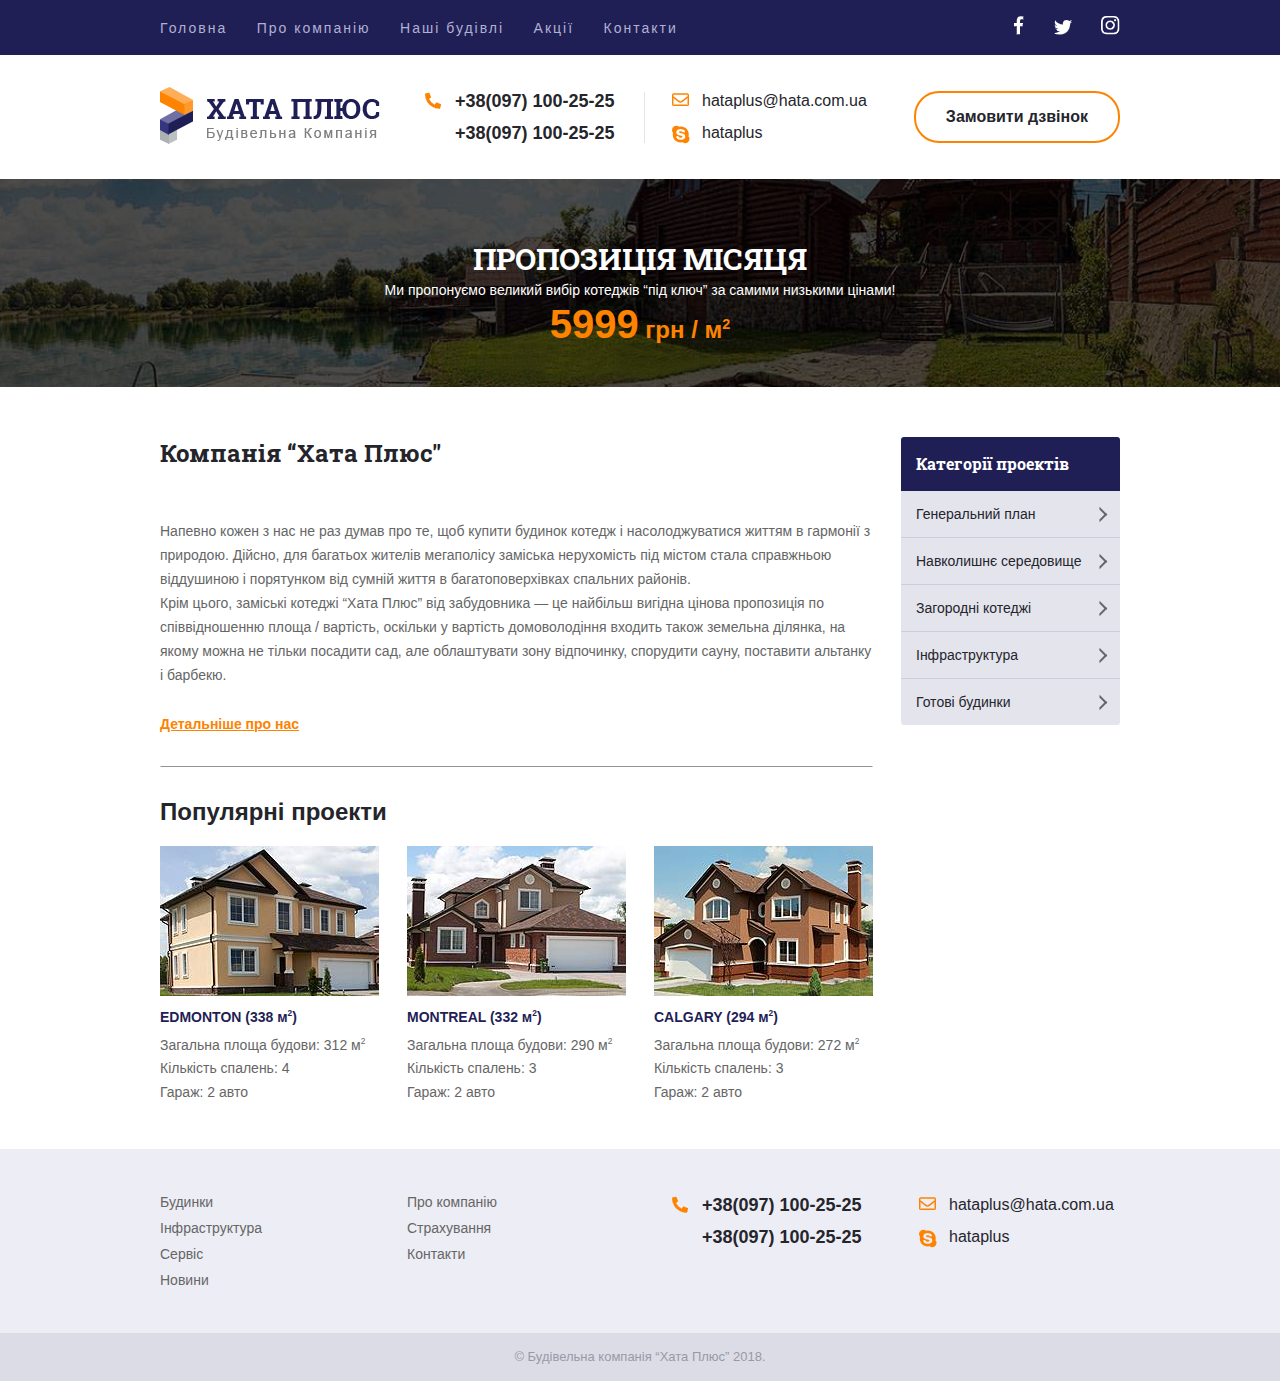
<file: index.html>
<!DOCTYPE html>
<html lang="uk">

<head>
    <link rel="stylesheet" href="css/styles.css">
    <meta charset="UTF-8">
    <meta name="viewport" content="width=device-width, initial-scale=1.0">
    <title>Будівельна компания "Хата Плюс"</title>
</head>

<body>
    <header class="header">
        <div class="wrapper top-menu">
            <nav>
                <ul class="menu">
                    <li>
                        <a href="/">Головна</a>
                    </li>
                    <li>
                        <a href="#">Про компанію</a>
                    </li>
                    <li>
                        <a href="price.html">Наші будівлі</a>
                    </li>
                    <li>
                        <a href="#">Акції</a>
                    </li>
                    <li>
                        <a href="contacts.html">Контакти</a>
                    </li>
                </ul>
            </nav>
            <ul class="socialnetworks">
                <li>
                    <a class="fb" href="#"></a>
                </li>
                <li>
                    <a class="tw" href="#"></a>
                </li>
                <li>
                    <a class="inst" href="#"></a>
                </li>
            </ul>
        </div>
    </header>
    <div class="wrapper neck">
        <div class="row">
            <div class="logo column">
                <a href="/"><img src="image/logo.png" alt="логотип сайту Хата Плюс"></a>
            </div>
            <div class="tele column">
                <p>
                    <b><a class="phone" href="tel:+380971002525">+38(097) 100-25-25</a></b>
                </p>
                <p><b><a href="tel:+380971002525">+38(097) 100-25-25</a></b></p>
            </div>
            <div class="mail stick column">
                <p><a class="email" href="mailto:hataplus@hata.com.ua">hataplus@hata.com.ua</a></p>
                <p><a class="skype" href="skype:skypenick">hataplus</a></p>
            </div>
            <div class="call column">
                <a href="#">Замовити дзвінок</a>
            </div>
        </div>
    </div>
    <div class="image">
        <div class="wrapper">
            <p class="maintext">Пропозиція місяця</p>
            <p class="text">Ми пропонуємо великий вибір котеджів “під ключ” за самими низькими цінами!</p>
            <p class="price"><span>5999</span> грн / м<sup>2</sup></p>
        </div>
    </div>
    <main class="main homepage wrapper">
        <div class="row list">
            <aside class="column">
                <p>Категорії проектів</p>
                <ul class="sidebar">
                    <li><a href="#">Генеральний план</a></li>
                    <li>
                        <a href="#">Навколишнє середовище</a>
                        <ul class="menumenu">
                            <li><a href="#">Продані</a></li>
                            <li><a href="#">В процесі будівництва</a></li>
                            <li><a href="#">Умови придбання</a>
                        </ul>
                    </li>
                    <li><a href="#">Загородні котеджі</a></li>
                    <li><a href="#">Інфраструктура</a></li>
                    <li><a href="#">Готові будинки</a></li>
                </ul>
            </aside>
        </div>
        <div class="maincontent with-aside">
            <article class="content">
                <h1>Компанія “Хата Плюс"</h1>
                <p>Напевно кожен з нас не раз думав про те, щоб купити будинок котедж і насолоджуватися життям в
                    гармонії з
                    природою. Дійсно, для багатьох жителів мегаполісу заміська нерухомість під містом стала справжньою
                    віддушиною і порятунком від сумній життя в багатоповерхівках спальних районів.</p>
                <p>Крім цього, заміські котеджі “Хата Плюс” від забудовника — це найбільш вигідна цінова пропозиція по
                    співвідношенню площа / вартість, оскільки у вартість домоволодіння входить також земельна ділянка,
                    на
                    якому можна не тільки посадити сад, але облаштувати зону відпочинку, спорудити сауну, поставити
                    альтанку
                    і барбекю.</p>
                <p><a href="#">Детальніше про нас</a></p>
            </article>
            <hr>
            <div class="popularlist">
                <h2>Популярні проекти</h2>
                <div class="row">
                    <figure class="box column">
                        <figcaption><img src="image/edmonton.jpg" alt="edmonton">
                            <h3>
                                <a href="#">EDMONTON (338 м<sup>2</sup>)</a>
                            </h3>
                            <p>Загальна площа будови: 312 м<sup>2</sup></p>
                            <p>Кількість спалень: 4</p>
                            <p>Гараж: 2 авто</p>
                        </figcaption>
                    </figure>
                    <figure class="box column">
                        <figcaption><img src="image/montreal.jpg" alt="montreal">
                            <h3>
                                <a href="#">MONTREAL (332 м<sup>2</sup>)</a>
                            </h3>
                            <p>Загальна площа будови: 290 м<sup>2</sup></p>
                            <p>Кількість спалень: 3</p>
                            <p>Гараж: 2 авто</p>
                        </figcaption>
                    </figure>
                    <figure class="box column">
                        <figcaption><img src="image/calgary.jpg" alt="calgary">
                            <h3>
                                <a href="#">CALGARY (294 м<sup>2</sup>)</a>
                            </h3>
                            <p>Загальна площа будови: 272 м<sup>2</sup></p>
                            <p>Кількість спалень: 3</p>
                            <p>Гараж: 2 авто</p>
                        </figcaption>
                    </figure>
                </div>
            </div>
        </div>
    </main>
    <footer class="footer">
        <div class="wrapper">
            <div class="row">
                <div class="footermenu column">
                    <ul>
                        <li><a href="#">Будинки</a></li>
                        <li><a href="#">Інфраструктура</a></li>
                        <li><a href="#">Сервіс</a></li>
                        <li><a href="#">Новини</a></li>
                    </ul>
                </div>
                <div class="footermenu column">
                    <ul>
                        <li><a href="#">Про компанію</a></li>
                        <li><a href="#">Страхування</a></li>
                        <li><a href="#">Контакти</a></li>
                    </ul>
                </div>
                <div class="tele column">
                    <p>
                        <b><a class="phone" href="tel:+380971002525">+38(097) 100-25-25</a></b>
                    </p>
                    <p><b><a href="tel:+380971002525">+38(097) 100-25-25</a></b></p>
                </div>
                <div class="mail column">
                    <p><a class="email" href="mailto:hataplus@hata.com.ua">hataplus@hata.com.ua</a></p>
                    <p><a class="skype" href="skype:skypenick">hataplus</a></p>
                </div>
            </div>
        </div>
    </footer>
    <div class="parking">
        <div class="wrapper">
            <p>
                &copy; Будівельна компанія “Хата Плюс” 2018.
            </p>
        </div>
    </div>
</body>

</html>
</file>
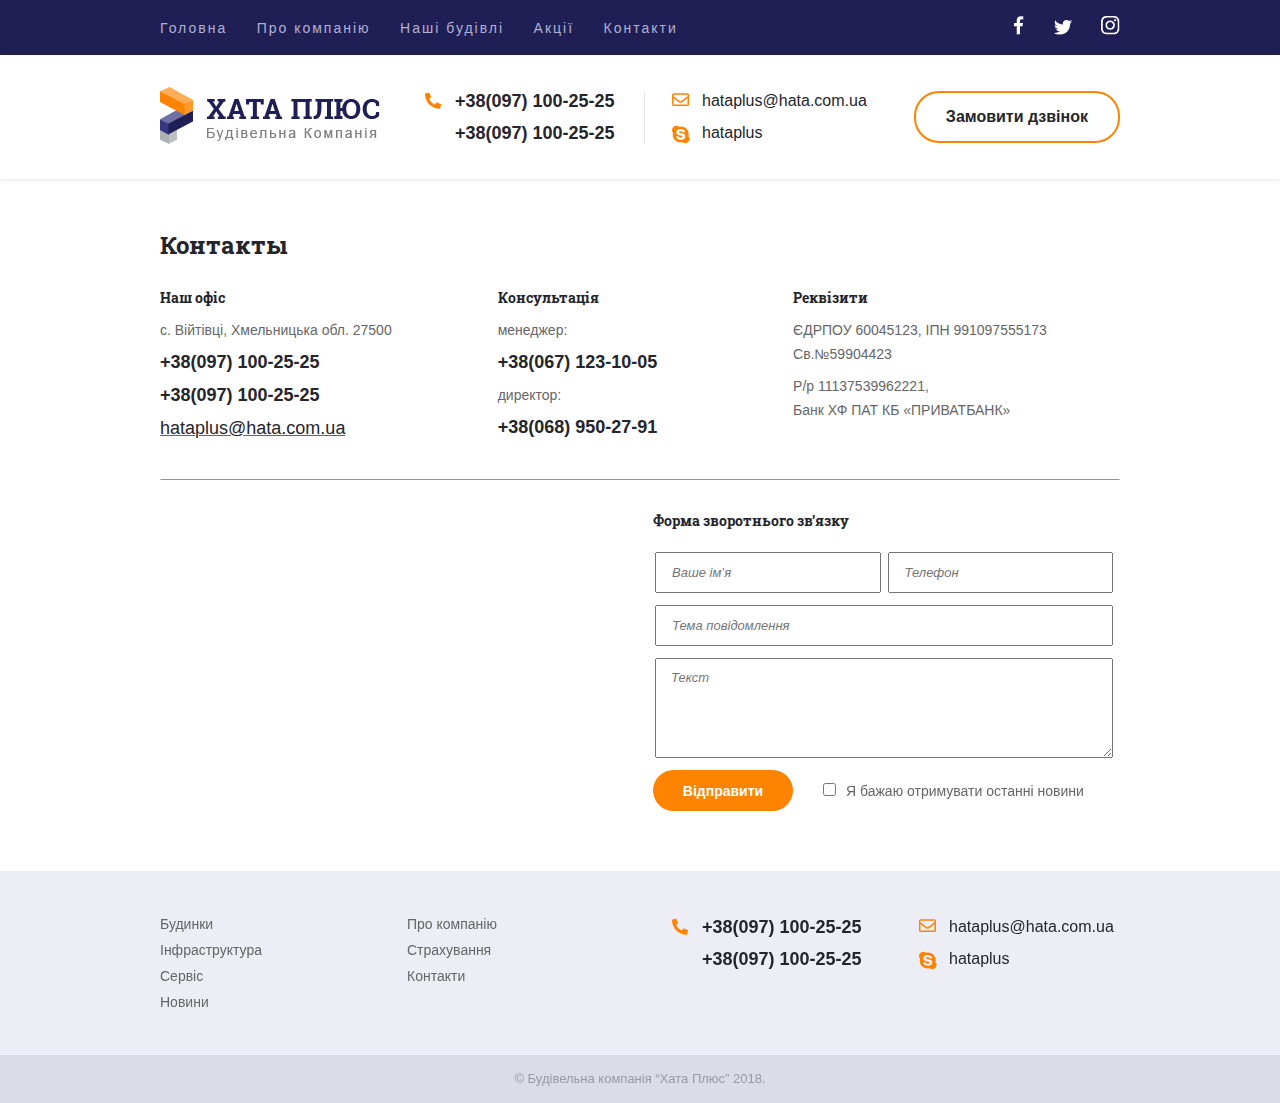
<file: contacts.html>
<!DOCTYPE html>
<html lang="uk">

<head>
    <link rel="stylesheet" href="css/styles.css">
    <meta charset="UTF-8">
    <meta name="viewport" content="width=device-width, initial-scale=1.0">
    <title>Будівельна компания "Хата Плюс"</title>
</head>

<body>
    <header class="header">
        <div class="wrapper top-menu">
            <nav class="clear">
                <ul class="menu">
                    <li>
                        <a href="/">Головна</a>
                    </li>
                    <li>
                        <a href="#">Про компанію</a>
                    </li>
                    <li>
                        <a href="price.html">Наші будівлі</a>
                    </li>
                    <li>
                        <a href="#">Акції</a>
                    </li>
                    <li>
                        <a href="contacts.html">Контакти</a>
                    </li>
                </ul>
            </nav>
            <ul class="socialnetworks">
                <li>
                    <a class="fb" href="#"></a>
                </li>
                <li>
                    <a class="tw" href="#"></a>
                </li>
                <li>
                    <a class="inst" href="#"></a>
                </li>
            </ul>
        </div>
    </header>
    <div class="with-shadow">
        <div class="wrapper neck">
            <div class="row">
                <div class="logo column">
                    <a href="/"><img src="image/logo.png" alt="логотип сайту Хата Плюс"></a>
                </div>
                <div class="tele column">
                    <p>
                        <b><a class="phone" href="tel:+380971002525">+38(097) 100-25-25</a></b>
                    </p>
                    <p><b><a href="tel:+380971002525">+38(097) 100-25-25</a></b></p>
                </div>
                <div class="mail stick column">
                    <p><a class="email" href="mailto:hataplus@hata.com.ua">hataplus@hata.com.ua</a></p>
                    <p><a class="skype" href="skype:skypenick">hataplus</a></p>
                </div>
                <div class="call column">
                    <a href="#">Замовити дзвінок</a>
                </div>
            </div>
        </div>
    </div>
    <main class="main clear wrapper">
            <article>
                <h1>Контакты</h1>
                <div class="flex-space">
                    <div class="column-contact flex-space">
                        <div class=" column-contact adress">
                            <p><strong>Наш офіс</strong></p>
                            <p><nobr>
                                с. Війтівці, Хмельницька обл. 27500
                            </nobr></p>
                            <p><a href="tel:+380971002525"><b>+38(097) 100-25-25</b></a></p>
                            <p><a href="tel:+380971002525"><b>+38(097) 100-25-25</b></a></p>
                            <p class="adress-mail"><a href="mailto:hataplus@hata.com.ua">hataplus@hata.com.ua</a></p>
                        </div>
                        <div class="column-contact consult">
                            <p><strong>Консультація</strong></p>
                            <p>менеджер:</p>
                            <p><a href="tel:+380671231005"><b>+38(067) 123-10-05</b></a></p>
                            <p>директор:</p>
                            <p><a href="tel:+380689502791"><b>+38(068) 950-27-91</b></a></p>
                        </div>
                    </div>
                    <div class="recvisit column-contact">
                        <div>
                            <p><strong>Реквізити</strong></p>
                            <p>ЄДРПОУ 60045123, ІПН 991097555173<br>
                                Св.№59904423</p>
                            <p>Р/р 11137539962221,<br>
                                Банк ХФ ПАТ КБ «ПРИВАТБАНК»</p>
                        </div>
                    </div>
                </div>
            </article>
            <hr>
            <div class="flex-space">
                <div class="box column-contact">
                    <p><iframe src="https://www.google.com/maps/d/embed?mid=1UH1jV6O0tMTXXwavrvCw7xiJMDH1CX2S"></iframe>
                    </p>
                </div>
                <div class="box column-contact">
                    <h2>Форма зворотнього зв’язку</h2>
                    <form action="php/send-mail.php" method="POST">
                        <table class="contact-form">
                            <tr>
                                <td>
                                    <input type="text" placeholder="Ваше ім’я">
                                </td>
                                <td>
                                    <input type="text" placeholder="Телефон">
                                </td>
                            </tr>
                            <tr>
                                <td colspan="2">
                                    <input type="text" placeholder="Тема повідомлення">
                                </td>
                            </tr>
                            <tr>
                                <td colspan="2">
                                    <textarea placeholder="Текст"></textarea>
                                </td>
                            </tr>
                        </table>
                        <p>
                            <input class="button" type="submit" value="Відправити"><input class="checkbox" type="checkbox">Я бажаю
                            отримувати останні новини
                        </p>
                    </form>
                </div>
            </div>
    </main>
    <footer class="footer">
        <div class="wrapper">
            <div class="row">
                <div class="footermenu column">
                    <ul>
                        <li><a href="#">Будинки</a></li>
                        <li><a href="#">Інфраструктура</a></li>
                        <li><a href="#">Сервіс</a></li>
                        <li><a href="#">Новини</a></li>
                    </ul>
                </div>
                <div class="footermenu column">
                    <ul>
                        <li><a href="#">Про компанію</a></li>
                        <li><a href="#">Страхування</a></li>
                        <li><a href="#">Контакти</a></li>
                    </ul>
                </div>
                <div class="tele column">
                    <p>
                        <b><a class="phone" href="tel:+380971002525">+38(097) 100-25-25</a></b>
                    </p>
                    <p><b><a href="tel:+380971002525">+38(097) 100-25-25</a></b></p>
                </div>
                <div class="mail column">
                    <p><a class="email" href="mailto:hataplus@hata.com.ua">hataplus@hata.com.ua</a></p>
                    <p><a class="skype" href="skype:skypenick">hataplus</a></p>
                </div>
            </div>
        </div>
    </footer>
    <div class="parking">
        <div class="wrapper">
            <p>
                &copy; Будівельна компанія “Хата Плюс” 2018.
            </p>
        </div>
    </div>
</body>

</html>
</file>
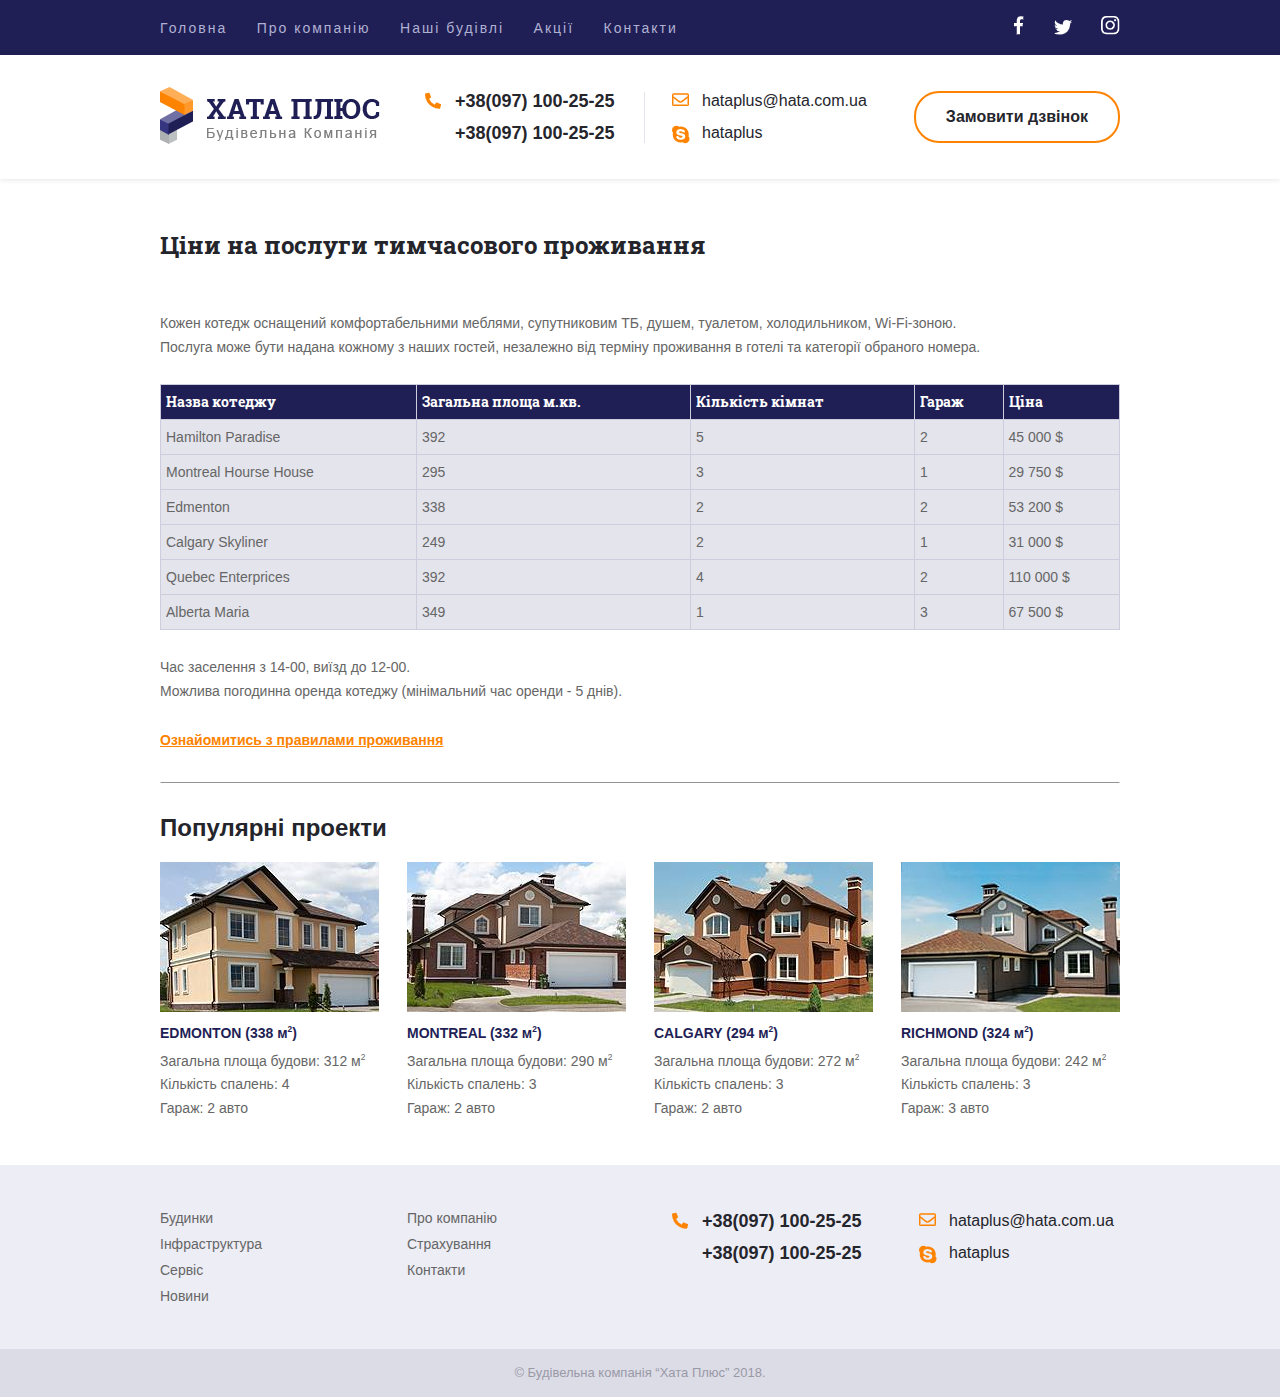
<file: price.html>
<!DOCTYPE html>
<html lang="uk">

<head>
    <link rel="stylesheet" href="css/styles.css">
    <meta charset="UTF-8">
    <meta name="viewport" content="width=device-width, initial-scale=1.0">
    <title>Будівельна компания "Хата Плюс"</title>
</head>

<body>
    <header class="header">
        <div class="wrapper top-menu">
            <nav class="clear">
                <ul class="menu">
                    <li>
                        <a href="/">Головна</a>
                    </li>
                    <li>
                        <a href="#">Про компанію</a>
                    </li>
                    <li>
                        <a href="price.html">Наші будівлі</a>
                    </li>
                    <li>
                        <a href="#">Акції</a>
                    </li>
                    <li>
                        <a href="contacts.html">Контакти</a>
                    </li>
                </ul>
            </nav>
            <ul class="socialnetworks">
                <li>
                    <a class="fb" href="#"></a>
                </li>
                <li>
                    <a class="tw" href="#"></a>
                </li>
                <li>
                    <a class="inst" href="#"></a>
                </li>
            </ul>
        </div>
    </header>
    <div class="with-shadow">
        <div class="wrapper neck">
            <div class="row">
                <div class="logo column">
                    <a href="/"><img src="image/logo.png" alt="логотип сайту Хата Плюс"></a>
                </div>
                <div class="tele column">
                    <p>
                        <b><a class="phone" href="tel:+380971002525">+38(097) 100-25-25</a></b>
                    </p>
                    <p><b><a href="tel:+380971002525">+38(097) 100-25-25</a></b></p>
                </div>
                <div class="mail stick column">
                    <p><a class="email" href="mailto:hataplus@hata.com.ua">hataplus@hata.com.ua</a></p>
                    <p><a class="skype" href="skype:skypenick">hataplus</a></p>
                </div>
                <div class="call column">
                    <a href="#">Замовити дзвінок</a>
                </div>
            </div>
        </div>
    </div>
    <main class="main clear wrapper">
        <div class="maincontent">
            <article class="content">
                <h1>Ціни на послуги тимчасового проживання</h1>
                <p>Кожен котедж оснащений комфортабельними меблями, супутниковим ТБ, душем, туалетом, холодильником,
                    Wi-Fi-зоною.</p>
                <p>Послуга може бути надана кожному з наших гостей, незалежно від терміну проживання в готелі та
                    категорії обраного номера.</p>
                <table class="styled-table">
                    <tr>
                        <th>Назва котеджу</th>
                        <th>Загальна площа м.кв.</th>
                        <th>Кількість кімнат</th>
                        <th>Гараж</th>
                        <th>Ціна</th>
                    </tr>
                    <tbody>
                        <tr>
                            <td>Hamilton Paradise</td>
                            <td>392</td>
                            <td>5</td>
                            <td>2</td>
                            <td>45 000 $</td>
                        </tr>
                        <tr>
                            <td>Montreal Hourse House</td>
                            <td>295</td>
                            <td>3</td>
                            <td>1</td>
                            <td>29 750 $</td>
                        </tr>
                        <tr>
                            <td>Edmenton</td>
                            <td>338</td>
                            <td>2</td>
                            <td>2</td>
                            <td>53 200 $</td>
                        </tr>
                        <tr>
                            <td>Calgary Skyliner</td>
                            <td>249</td>
                            <td>2</td>
                            <td>1</td>
                            <td>31 000 $</td>
                        </tr>
                        <tr>
                            <td>Quebec Enterprices</td>
                            <td>392</td>
                            <td>4</td>
                            <td>2</td>
                            <td>110 000 $</td>
                        </tr>
                        <tr>
                            <td>Alberta Maria</td>
                            <td>349</td>
                            <td>1</td>
                            <td>3</td>
                            <td>67 500 $</td>
                        </tr>
                    </tbody>
                </table>
                <p>Час заселення з 14-00, виїзд до 12-00.</p>
                <p>Можлива погодинна оренда котеджу (мінімальний час оренди - 5 днів).</p>
                <p><a href="#">Ознайомитись з правилами проживання</a></p>
            </article>
            <hr>
            <div class="popularlist">
                <h2>Популярні проекти</h2>
                <div class="row">
                    <figure class="box column">
                        <figcaption><img src="image/edmonton.jpg" alt="edmonton">
                            <h3>
                                <a href="#">EDMONTON (338 м<sup>2</sup>)</a>
                            </h3>
                            <p>Загальна площа будови: 312 м<sup>2</sup></p>
                            <p>Кількість спалень: 4</p>
                            <p>Гараж: 2 авто</p>
                        </figcaption>
                    </figure>
                    <figure class="box column">
                        <figcaption><img src="image/montreal.jpg" alt="montreal">
                            <h3>
                                <a href="#">MONTREAL (332 м<sup>2</sup>)</a>
                            </h3>
                            <p>Загальна площа будови: 290 м<sup>2</sup></p>
                            <p>Кількість спалень: 3</p>
                            <p>Гараж: 2 авто</p>
                        </figcaption>
                    </figure>
                    <figure class="box column">
                        <figcaption><img src="image/calgary.jpg" alt="calgary">
                            <h3>
                                <a href="#">CALGARY (294 м<sup>2</sup>)</a>
                            </h3>
                            <p>Загальна площа будови: 272 м<sup>2</sup></p>
                            <p>Кількість спалень: 3</p>
                            <p>Гараж: 2 авто</p>
                        </figcaption>
                    </figure>
                    <figure class="box column">
                        <figcaption><img src="image/richmond.jpg" alt="richmond">
                            <h3>
                                <a href="#">RICHMOND (324 м<sup>2</sup>)</a>
                            </h3>
                            <p>Загальна площа будови: 242 м<sup>2</sup></p>
                            <p>Кількість спалень: 3</p>
                            <p>Гараж: 3 авто</p>
                        </figcaption>
                    </figure>
                </div>
            </div>
        </div>
    </main>
    <footer class="footer">
        <div class="wrapper">
            <div class="row">
                <div class="footermenu column">
                    <ul>
                        <li><a href="#">Будинки</a></li>
                        <li><a href="#">Інфраструктура</a></li>
                        <li><a href="#">Сервіс</a></li>
                        <li><a href="#">Новини</a></li>
                    </ul>
                </div>
                <div class="footermenu column">
                    <ul>
                        <li><a href="#">Про компанію</a></li>
                        <li><a href="#">Страхування</a></li>
                        <li><a href="#">Контакти</a></li>
                    </ul>
                </div>
                <div class="tele column">
                    <p>
                        <b><a class="phone" href="tel:+380971002525">+38(097) 100-25-25</a></b>
                    </p>
                    <p><b><a href="tel:+380971002525">+38(097) 100-25-25</a></b></p>
                </div>
                <div class="mail column">
                    <p><a class="email" href="mailto:hataplus@hata.com.ua">hataplus@hata.com.ua</a></p>
                    <p><a class="skype" href="skype:skypenick">hataplus</a></p>
                </div>
            </div>
        </div>
    </footer>
    <div class="parking">
        <div class="wrapper">
            <p>
                &copy; Будівельна компанія “Хата Плюс” 2018.
            </p>
        </div>
    </div>
</body>

</html>
</file>
<file: css/styles.css>
@font-face {
    font-family: 'Roboto Slab';
    src: url('../font/RobotoSlab-Bold.eot');
    src: url('../font/RobotoSlab-Bold.eot?#iefix') format('embedded-opentype'),
        url('../font/RobotoSlab-Bold.woff2') format('woff2'),
        url('../font/RobotoSlab-Bold.woff') format('woff'),
        url('../font/RobotoSlab-Bold.ttf') format('truetype');
    font-weight: bold;
    font-style: normal;
    font-display: swap;
}

* {
    margin: 0;
}

body {
    font-family: "Arial", sans-serif;
    cursor: url(../image/cursor.cur), auto
}

sup {
    font-size: 0.6em;
}

.wrapper {
    margin: 0 auto;
    max-width: 960px;
}

.row {
    margin: 0 -14px;
    font-size: 0;
}

.column {
    display: inline-block;
    margin: 0 14px;
    width: 219px;
    font-size: 14px;
    vertical-align: middle;
    box-sizing: border-box;
}


.header {
    padding: 15.5px 0;
    background-color: #1f1f56;
}

.top-menu {
    display: flex;
    justify-content: space-between;
}

.wrapper ul {
    list-style: none;
}

.menu {
    padding-left: 0;
}

.menu li {
    display: inline-block;
    margin-right: 25px;
}

.menu a {
    color: #b1b1d2;
    text-decoration: none;
    font-size: 14px;
    letter-spacing: 2px;
    line-height: 24px;
}

.menu a:hover {
    color: #fd8300;
}


.socialnetworks li {
    display: inline-block;
    margin-left: 25px;
}

.socialnetworks a {
    display: block;
    background-image: url(../image/create.png);
}

a.fb {
    width: 10px;
    height: 19px;
    background-position: -12px 0;
}

a.fb:hover {
    background-position: 0 0;
}

a.tw {
    width: 18px;
    height: 15px;
    background-position: -89px -1px;
}

a.tw:hover {
    background-position: -68px -1px;
}

a.inst {
    width: 19px;
    height: 19px;
    background-position: -47px 0;
}

a.inst:hover {
    background-position: -25px 0;
}

.neck {
    padding: 30px 0;
}

.with-shadow {
    box-shadow: 0 1px 5px rgba(0, 0, 0, 0.1);
}

.tele,
.mail {
    padding-left: 48px;
}

.stick {
    position: relative;
}

.stick:before {
    content: "";
    position: absolute;
    left: -10px;
    top: 7px;
    width: 1px;
    height: 51px;
    background-color: #e4e4ec;
}

.phone,
.skype,
.email {
    position: relative;
}

.phone:before,
.skype:before,
.email:before {
    content: "";
    position: absolute;
    left: -30px;
    top: 1px;
    background: url(../image/create.png);
}

.phone:before {
    width: 16px;
    height: 18px;
    background-position: -22px -22px;
}

.skype:before {
    width: 18px;
    height: 19px;
    background-position: 0 -21px;
}

.email:before {
    width: 17px;
    height: 13px;
    background-position: -41px -26px;
}

.tele a {
    color: #25252c;
    text-decoration: none;
    font-size: 18px;
    line-height: 24px;
}

.tele a:hover {
    text-decoration: underline;
}

.tele p,
.mail p {
    padding: 4px 0;
}

.mail a {
    color: #25252c;
    text-decoration: none;
    font-size: 16px;
    line-height: 24px;
}

.mail a:hover {
    text-decoration: underline;
}

.call {
    text-align: right;
}

.call a {
    display: inline-block;
    padding: 15px 30px;
    color: #25252c;
    text-decoration: none;
    font-size: 16px;
    font-weight: bold;
    border: 2px solid #fd8300;
    border-radius: 25px;
}

.call a:hover {
    color: #fff;
    background-color: #fd8300;
}

.image {
    padding: 60px 0 40px;
    background: black url(../image/herobackground.png);
    background-size: cover;
}

.homepage {
    display: flex;
    justify-content: space-between;
    flex-direction: row-reverse;
}

.maintext {
    color: #fff;
    text-align: center;
    text-transform: uppercase;
    background-position: center top;
    font: 700 30px "Roboto Slab";
}

.text {
    color: #fff;
    text-align: center;
    font-size: 14px;
    line-height: 24px;
}

.price {
    color: #fd8300;
    text-align: center;
    font-size: 24px;
    font-weight: bold;
}

.price span {
    font-size: 40px;
}

.main {
    padding: 50px 0 45px;
}

.main p {
    color: #666;
    font-size: 14px;
    line-height: 24px;
}

.with-aside {
    width: 713px;
}

.content {
    margin-bottom: 20px;
    text-align: left;
}

.content a {
    padding-top: 25px;
    display: block;
    color: #fd8300;
    font-weight: bold;
    font-size: 14px;
    line-height: 24px;
}

.content a:hover {
    color: #666;
    text-decoration: none;
}

.content h1 {
    padding-bottom: 25px;
    color: #24242b;
    font: 700 24px "Roboto Slab";
}

.content p {
    color: #666;
    font: 14px/24px "Arial";
}

.styled-table {
    margin: 25px 0;
    width: 100%;
    border-collapse: collapse;
}

.styled-table tbody tr:hover td {
    color: #fff;
    background: #fd8300;
}

.styled-table td,
.styled-table th {
    padding: 5px;
    border: 1px solid #cdcddd;
}

.styled-table th {
    color: #fff;
    font: 700 14px/24px "Roboto Slab";
    background-color: #1f1f56;
}

.styled-table td {
    color: #666;
    font: 14px/24px "Arial";
    background-color: #e4e4ec;
}

hr {
    display: block;
    margin: 30px 0;
    border-color: transparent;
    border-top-color: #e4e4ec;
}


.sidebar>li:not(:first-child) {
    border-top: 1px solid #cdcddd;
}

.sidebar>li>a {
    position: relative;
}

.sidebar>li>a::after {
    content: "";
    position: absolute;
    right: 15px;
    top: 18px;
    width: 7px;
    height: 7px;
    border: 2px solid transparent;
    border-top-color: #666;
    border-right-color: #666;
    transform: rotate(45deg);
    transition: all 0.5s ease;
}

.sidebar>li:hover>a:after {
    border-top-color: #fff;
    border-right-color: #fff;
    transform: rotate(135deg);
}

.list ul {
    padding-left: 0;
    border-radius: 0 0 3px 3px;
    list-style: none;
}

.list p {
    padding: 15px;
    color: #fff;
    font: 16px/24px "Roboto Slab";
    background-color: #1f1f56;
    border-radius: 3px 3px 0 0;
}

.list a {
    padding: 15px;
    display: block;
    color: #25252c;
    text-decoration: none;
    font-size: 14px;
}

.list ul {
    background-color: #e4e4ec
}

.list li:hover {
    background-color: #fd8300;
}

.sidebar>li:hover>a {
    color: #fff;
}

.menumenu {
    display: none;
}

.list li:hover .menumenu {
    display: block;
}

.menumenu a {
    padding-left: 30px;
    color: #666;
    font-size: 14px;
}

.menumenu li:hover {
    background-color: #cecedd;
}

.menumenu a:hover {
    color: #666;
}

.box {
    color: #9999a6;
    font-size: 13px;
    line-height: 18px;
}

.box a {
    text-decoration: none;
}

.box a:hover {
    text-decoration: underline;
}

.popularlist h2 {
    padding-bottom: 20px;
    color: #24242b;
    font: 700 24px "Roboto Slab"sans-serif;
}

.popularlist h3 {
    color: #24242b;
    font: 700 14px/24px "Arial";
}

.popularlist a {
    color: #1f1f56;
    font-weight: bold;
    font-size: 14px;
    line-height: 24px;
}

.flex-space {
    display: flex;
    justify-content: space-between;
    margin: 0 -13px;
}

article h1 {
    margin-bottom: 25px;
    font: 700 24px "Roboto Slab";
    color: #24242b;
}

.column-contact {
    flex: 0 0 50%;
    padding: 0 13px;
    box-sizing: border-box;
}

.adress {
    margin-right: 80px;
}

.column-contact h2 {
    margin-bottom: 15px;
    font: 700 14px "Roboto Slab";
    color: #24242b;
}

.column-contact a {
    text-decoration: none;
    font: 18px/24px "Arial";
    color: #25252c;
}

.column-contact strong {
    font: 14px/24px "Roboto Slab";
    color: #24242b;
}

.column-contact p { 
    margin-bottom: 8px;
    font: 14px/24px;
    color: #666666;
}

.contact-form {
    width: 100%;
}

.contact-form input,
.contact-form textarea {
    width: 100%;
    font: italic 13px/21px "Arial";
    color: #9999a6;
    box-sizing: border-box;
}

.contact-form td {
    padding: 5px 5px 5px 0;
}

.contact-form input,
.contact-form textarea {
    padding: 8px 15px;
}

textarea {
    height: 100px;
}

.button {
    width: 140px;
    height: 41px;
    border-radius: 21px;
    border: none;
    background-color: #fd8300;
    font: bold 14px/24px "Arial";
    color: #fff;
    text-align: center;
}

.checkbox {
    margin: 0 10px 0 30px;
}

.recvisit {
    display: flex;
    justify-content: center;
    padding-left: 80px;
}

.adress-mail {
    text-decoration: underline;
    font: normal 16px/24px;
    color: #25252c;
}

iframe {
    width: 100%;
    height: 300px;
    border: none;
}

.footer {
    padding: 40px 0;
    background-color: #ededf5;
}

.footer .column {
    vertical-align: top;
}

.footer ul {
    padding-left: 0;
    list-style: none;
}

.footermenu a {
    color: #666;
    text-decoration: none;
    font-size: 14px;
    line-height: 26px;
}

.footermenu a:hover {
    color: #fd8300;
    text-decoration: underline;
}

.parking {
    background-color: #dcdce6;
}

.parking p {
    padding: 15px;
    color: #9999a6;
    text-align: center;
    font-size: 13px;
    line-height: 18px;
}
</file>
